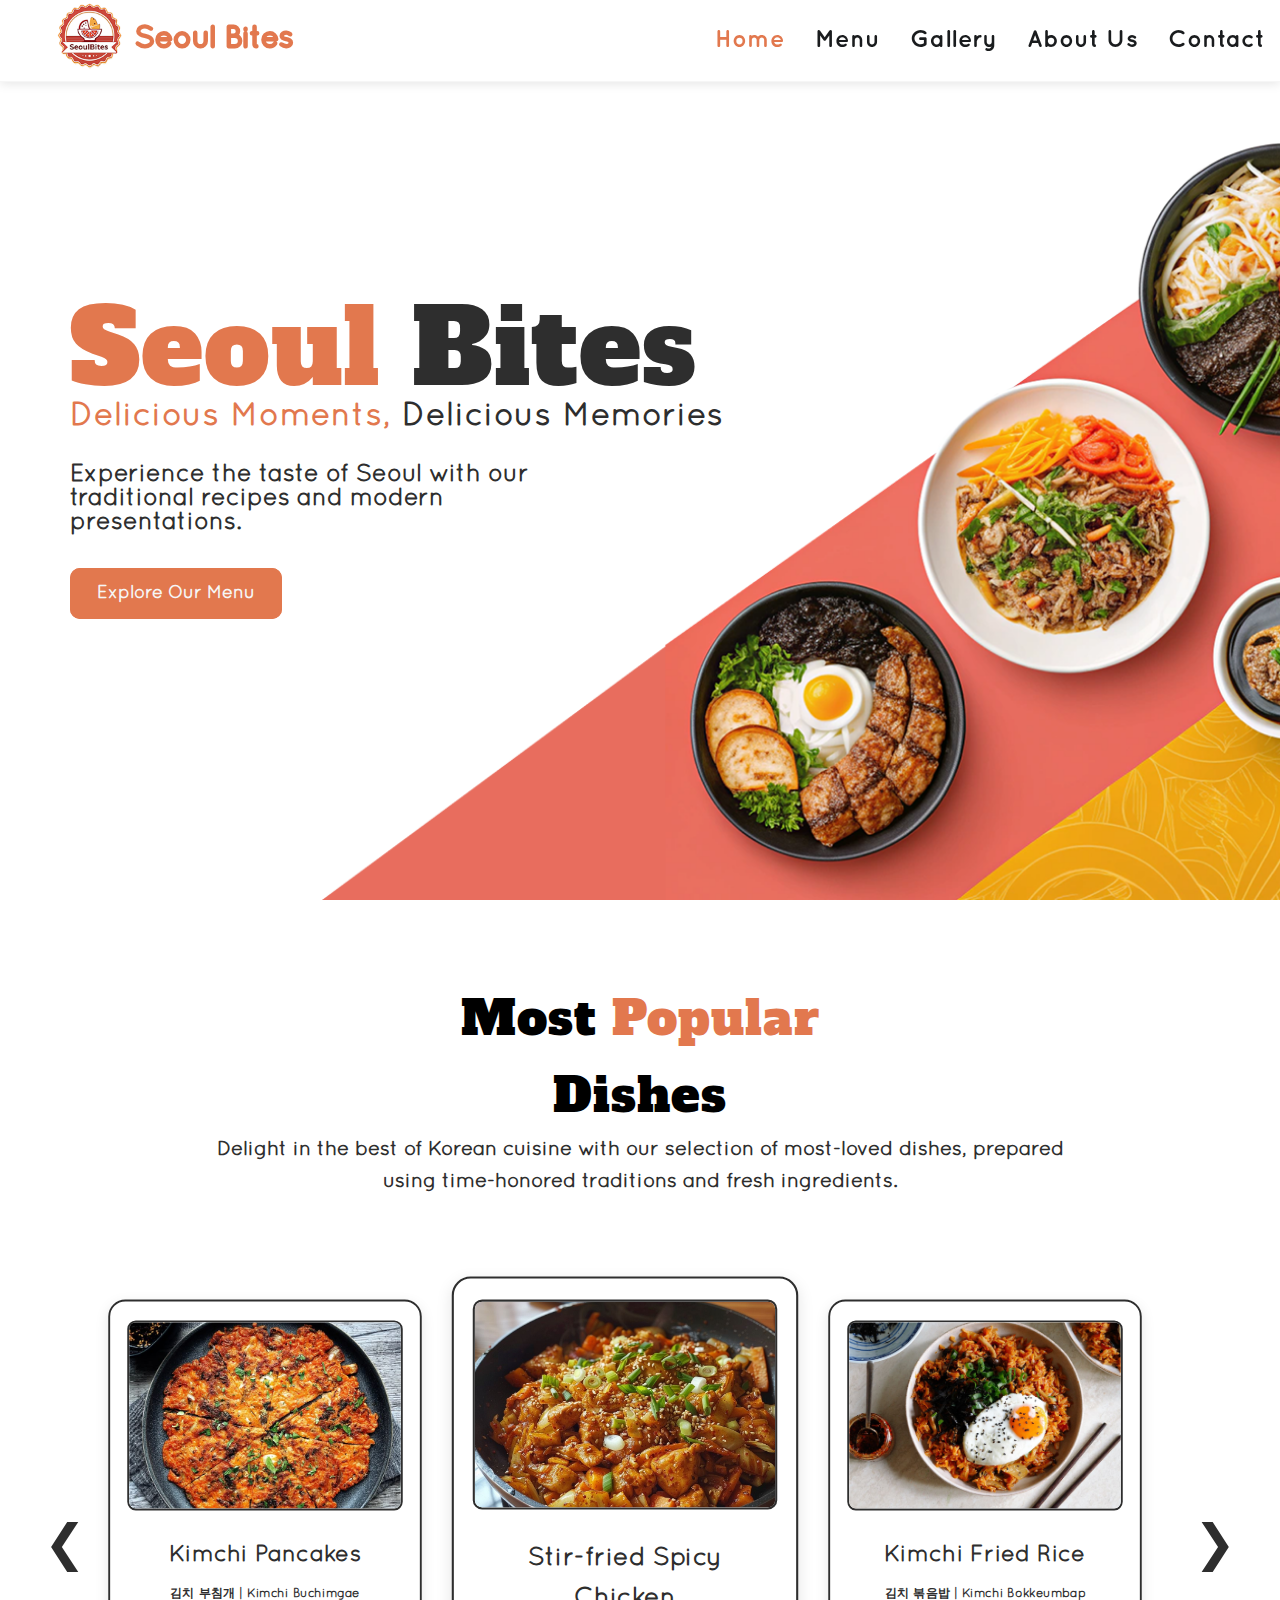
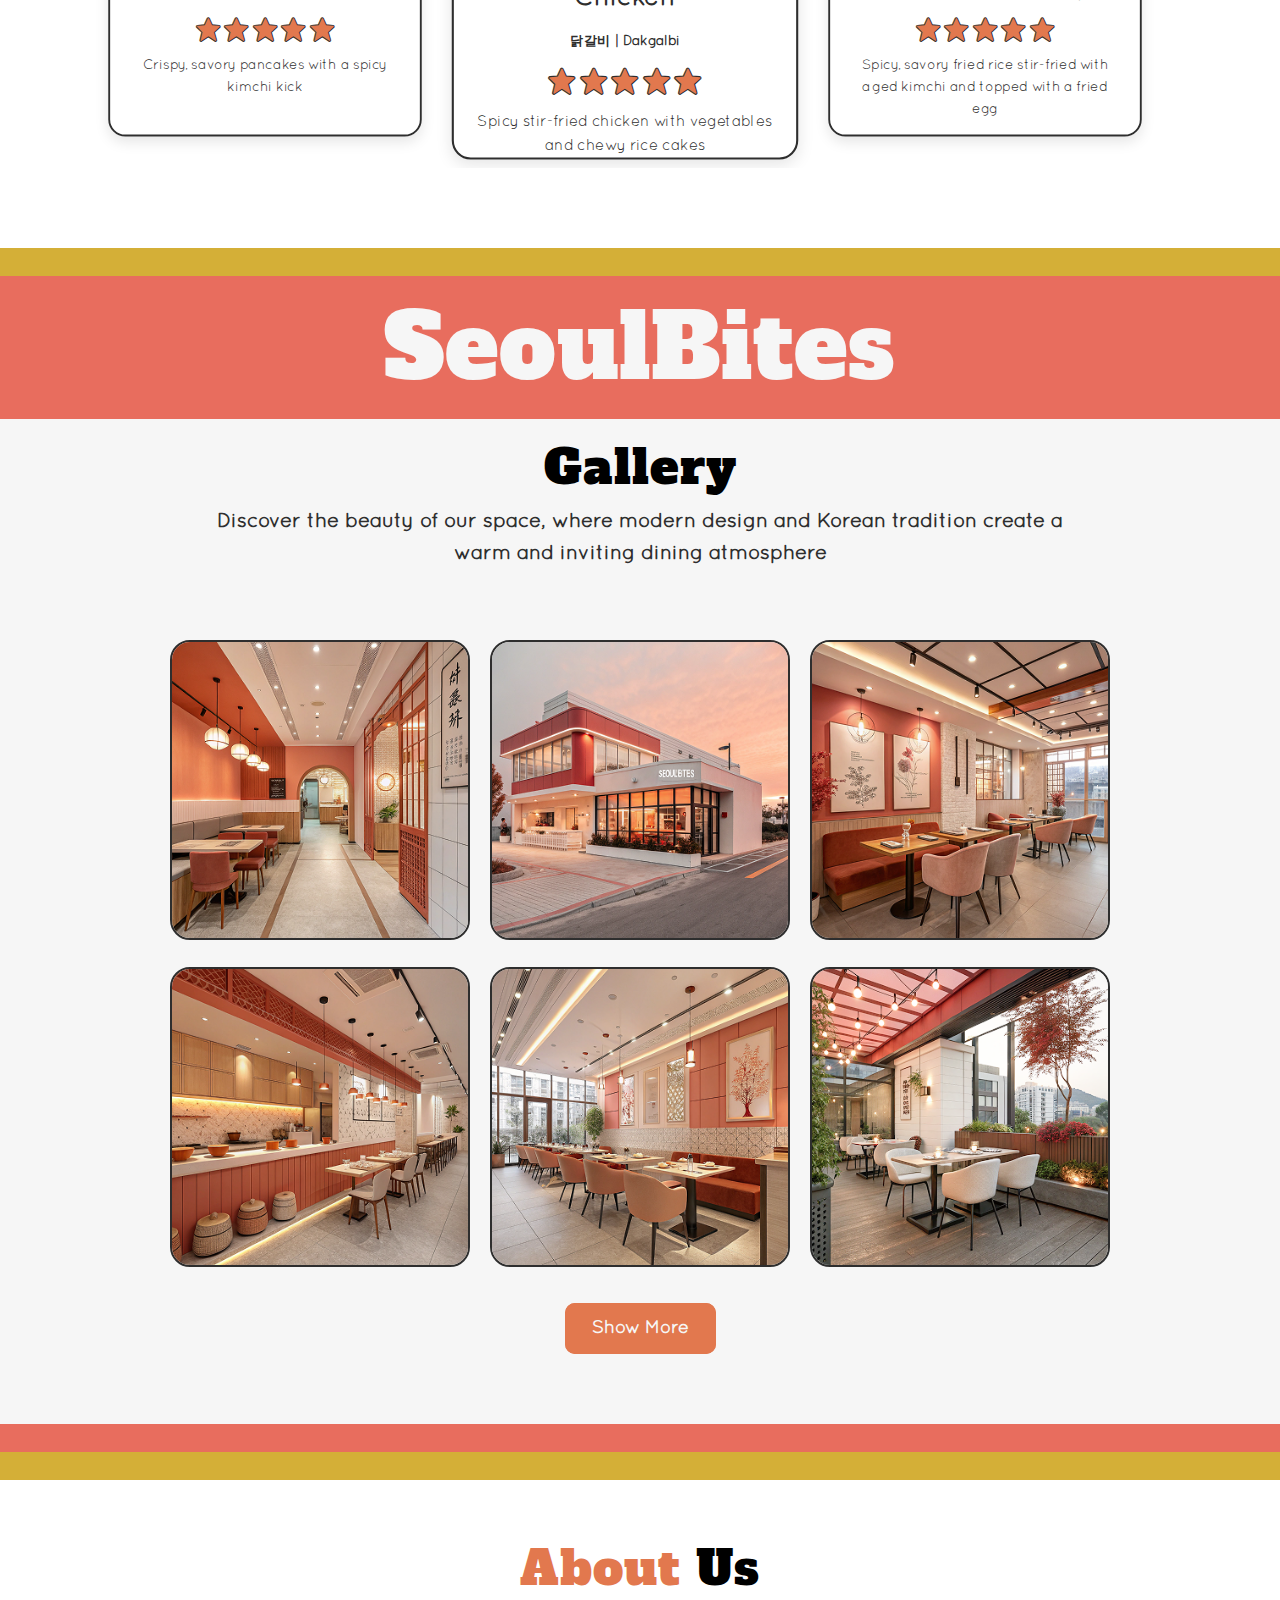
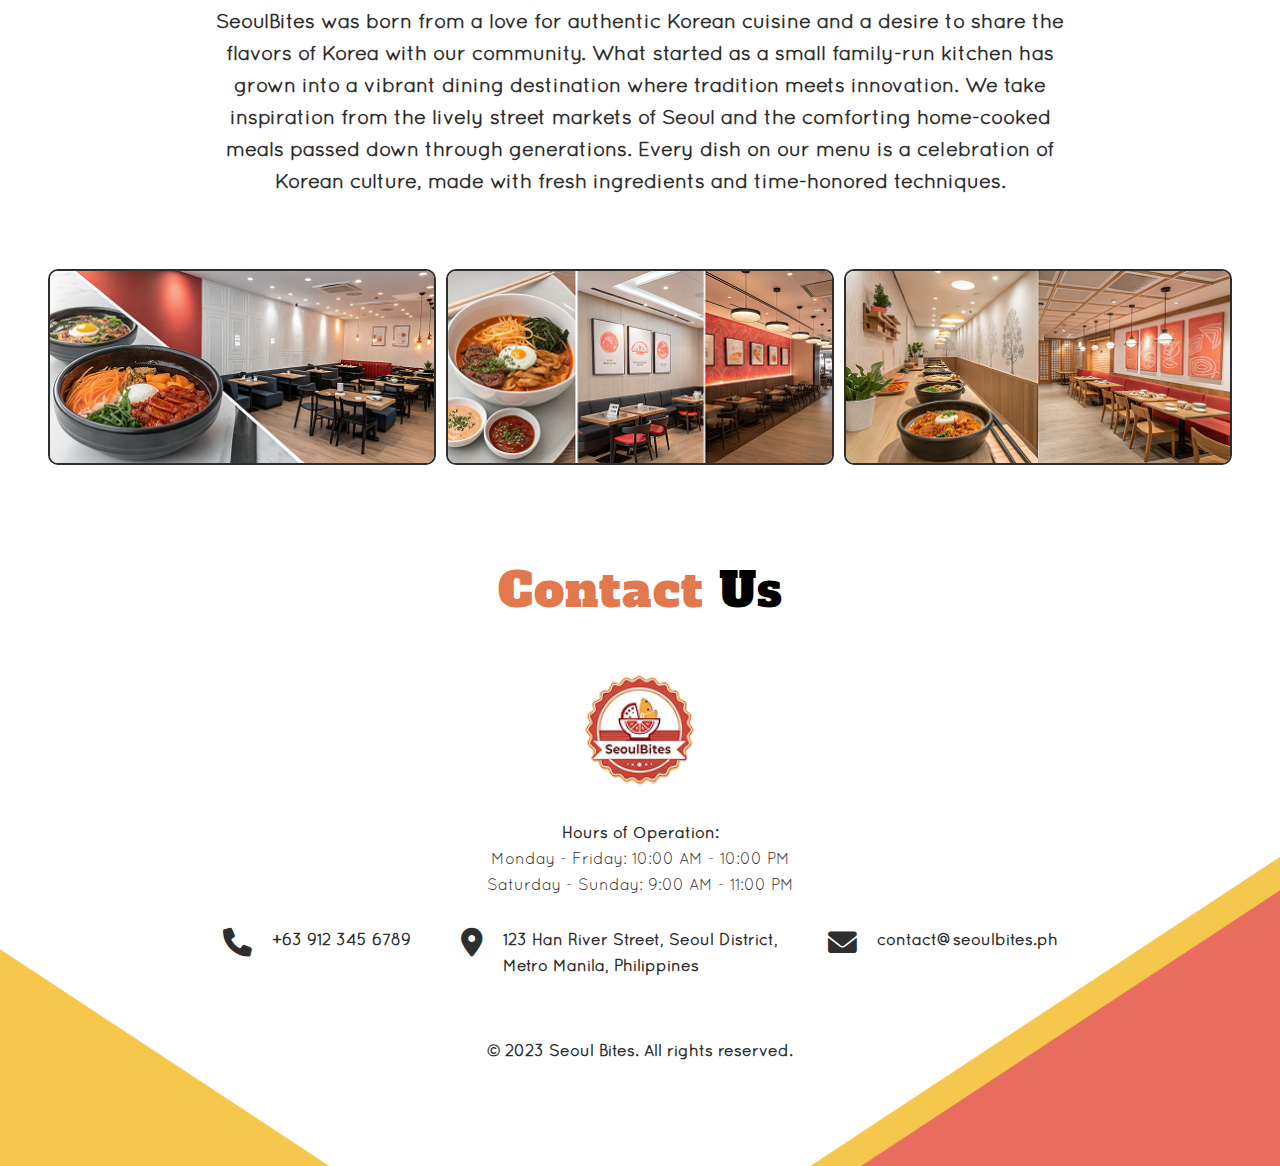
<file: index.html>
<!DOCTYPE html>
<html lang="en">
    <head>
        <meta charset="UTF-8">
        <meta name="viewport" content="width=device-width, initial-scale=1.0">
        <title>Seoul Bites | Korean BBQ & More</title>
        
        <link rel="stylesheet" href="styles/global.css">
        <link rel="stylesheet" href="styles/index.css">
        
        <link rel="stylesheet" href="https://cdnjs.cloudflare.com/ajax/libs/font-awesome/6.0.0/css/all.min.css">
        <link href='https://unpkg.com/boxicons@2.1.4/css/boxicons.min.css' rel='stylesheet'>
        <link rel="icon" type="image/x-icon" href="/assets/images/logo/logo.png">
    </head>
<body>
    <!-- Header with Navigation -->
    <header class="header">
        <div class="container">
            <div class="logo-wrapper">
                <a href="index.html">
                    <img class="logo" src="assets/images/logo/logo.png" alt="Seoul Bites Logo">
                </a>
                <a href="index.html">
                    <p>Seoul Bites</p>
                </a>
            </div>
    
            <nav class="navbar">
                <ul class="nav-list">
                    <li><a href="index.html" class="active">Home</a></li>
                    <li><a href="menu.html">Menu</a></li>
                    <li><a href="gallery.html">Gallery</a></li>
                    <li><a href="about.html">About Us</a></li>
                    <li><a href="contact.html">Contact</a></li>
                </ul>
                <div class="hamburger">
                    <span class="bar"></span>
                    <span class="bar"></span>
                    <span class="bar"></span>
                </div>
            </nav>
        </div>
    </header>

    <!-- Hero Section -->
    <section class="hero">
        <div class="hero-content">
            <h1><span class="text-color-primary"> Seoul</span> Bites </h1>
            <h2> <span class="text-color-primary">Delicious Moments,</span> <span class="text-color-dark">Delicious Memories</span></h2>
            <p>Experience the taste of Seoul with our <br>traditional recipes and modern<br> presentations.</p>
            <a href="menu.html" class="btn">Explore Our Menu</a>
        </div>
    </section>

    <!-- Featured Menu Items -->
    <section class="featured">
        <div class="container">
            <h1>Most <span class="text-color-primary">Popular</span> <br>Dishes</h1>
            <p class="mpd-subtitle">Delight in the best of Korean cuisine with our selection of most-loved dishes, prepared using time-honored traditions and fresh ingredients.</p>
            <div class="slider-container">
                <button class="prev-btn">&#10094;</button>
                <button class="next-btn">&#10095;</button>
                <div class="featured-slider">
                    <li class="dish-card">
                        <img src="assets/images/appetizers/kimchi_pancake.png" alt="Kimchi Pancake">
                        <div class="dish-card-content">
                            <h3>Kimchi Pancakes <br><span class="korean-word">김치 부침개 | Kimchi Buchimgae</span></h3>
                            <ul class="stars"><i class='bx bxs-star'></i><i class='bx bxs-star'></i><i class='bx bxs-star'></i><i class='bx bxs-star'></i><i class='bx bxs-star'></i></ul>
                            <p>Crispy, savory pancakes with a spicy kimchi kick</p>
                        </div>
                    </li>
                    <li class="dish-card">
                        <img src="assets/images/bbq/dakgalbi.png" alt="Stir-fried Spicy Chicken">
                        <div class="dish-card-content">
                            <h3>Stir-fried Spicy Chicken <br><span class="korean-word">닭갈비 | Dakgalbi</span></h3>
                            <ul class="stars"><i class='bx bxs-star'></i><i class='bx bxs-star'></i><i class='bx bxs-star'></i><i class='bx bxs-star'></i><i class='bx bxs-star'></i></ul>
                            <p>Spicy stir-fried chicken with vegetables and chewy rice cakes</p>
                        </div>
                    </li>
                    <li class="dish-card">
                        <img src="assets/images/noodles/kimchi-bokkeumbap.png" alt="Kimchi Fried Rice">
                        <div class="dish-card-content">
                            <h3>Kimchi Fried Rice <br><span class="korean-word">김치 볶음밥 | Kimchi Bokkeumbap</span></h3>
                            <ul class="stars"><i class='bx bxs-star'></i><i class='bx bxs-star'></i><i class='bx bxs-star'></i><i class='bx bxs-star'></i><i class='bx bxs-star'></i></ul>
                            <p>Spicy, savory fried rice stir-fried with aged kimchi and topped with a fried egg</p>
                        </div>
                    </li>
                    <li class="dish-card">
                        <img src="assets/images/main/chicken.png" alt="Fried Chicken">
                        <div class="dish-card-content">
                            <h3>Fried Chicken <br><span class="korean-word">치킨 | Chikin</span></h3>
                            <ul class="stars"><i class='bx bxs-star'></i><i class='bx bxs-star'></i><i class='bx bxs-star'></i><i class='bx bxs-star'></i><i class='bx bxs-star'></i></ul>
                            <p>Extra crispy, juicy fried chicken coated in a flavorful glaze</p>
                        </div>
                    </li>
                    <li class="dish-card">
                        <img src="assets/images/bbq/bbq-combo.png" alt="BBQ Combo">
                        <div class="dish-card-content">
                            <h3>BBQ Combo <br><span class="korean-word">바베큐 콤보</span></h3>
                            <ul class="stars"><i class='bx bxs-star'></i><i class='bx bxs-star'></i><i class='bx bxs-star'></i><i class='bx bxs-star'></i><i class='bx bxs-star'></i></ul>
                            <p>A delicious mix of marinated bulgogi, smoky galbi, and juicy samgyeopsal, grilled to perfection</p>
                        </div>
                    </li>
                    <li class="dish-card">
                        <img src="assets/images/dessert/yakgwa.png" alt="BBQ Combo">
                        <div class="dish-card-content">
                            <h3>Honey Cookies <br><span class="korean-word">약과 | Yakgwa</span></h3>
                            <ul class="stars"><i class='bx bxs-star'></i><i class='bx bxs-star'></i><i class='bx bxs-star'></i><i class='bx bxs-star'></i><i class='bx bxs-star'></i></ul>
                            <p>Deep-fried, honey-soaked cookies with a rich, chewy texture</p>
                        </div>
                    </li>
                </div>
            </div>
        </div>
    </section>

    <section>
        <div class="yellow-separator"></div>
        <div class="orange-separator">
            <h1>
                SeoulBites
            </h1>
        </div>
    </section>

    <section class="gallery">
        <div class="container">
            <div class="gallery-header">
                <h1>Gallery</h1>
                <p class="mpd-subtitle">Discover the beauty of our space, where modern design and Korean tradition create a warm and inviting dining atmosphere</p>
            </div>
             <!-- Gallery Grid -->
             <div class="h-gallery-grid">
                <div class="h-gallery-item">
                    <img src="assets/images/gallery/hg-1.png" alt="Dolsot Bibimbap">
                </div>
                <div class="h-gallery-item">
                    <img src="assets/images/gallery/hg-2.png" alt="Dolsot Bibimbap">
                </div>
                <div class="h-gallery-item">
                    <img src="assets/images/gallery/hg-3.png" alt="Dolsot Bibimbap">
                </div>
                <div class="h-gallery-item">
                    <img src="assets/images/gallery/hg-4.png" alt="Dolsot Bibimbap">
                </div>
                <div class="h-gallery-item">
                    <img src="assets/images/gallery/hg-5.png" alt="Dolsot Bibimbap">
                </div>
                <div class="h-gallery-item">
                    <img src="assets/images/gallery/hg-6.png" alt="Dolsot Bibimbap">
                </div>
             </div>
             <a href="gallery.html" class="btn">Show More</a>
        </div>
    </section>

    <section>
        <div class="orange-mini-separator"></div>
        <div class="yellow-separator"></div>
    </section>

    <section class="home-about">
        <div class="container">
            <div class="gallery-header">
                <h1><span class="text-color-primary">About</span> Us</h1>
                <p class="mpd-subtitle">SeoulBites was born from a love for authentic Korean cuisine and a desire to share the
                flavors of Korea with our community. What started as a small family-run kitchen has
                grown into a vibrant dining destination where tradition meets innovation. We take
                inspiration from the lively street markets of Seoul and the comforting home-cooked
                meals passed down through generations. Every dish on our menu is a celebration of
                Korean culture, made with fresh ingredients and time-honored techniques.</p>
            </div>
            <div class="h-about-grid">
                <div class="h-about-item">
                    <img src="assets/images/gallery/ha-1.png" alt="Dolsot Bibimbap">
                </div>
                <div class="h-about-item">
                    <img src="assets/images/gallery/ha-2.png" alt="Dolsot Bibimbap">
                </div>
                <div class="h-about-item">
                    <img src="assets/images/gallery/ha-3.png" alt="Dolsot Bibimbap">
                </div>
            </div>
        </div>
    </section>

    <section class="home-contact">
        <div class="container">
            <div class="gallery-header">
                <h1><span class="text-color-primary">Contact</span> Us</h1>
            </div>
                <img src="assets/images/logo/logo.png" alt="Seoul Bites Logo">
                <div class="contact-hours">
                    <p>Hours of Operation: 
                        <br><span class="schedule">Monday - Friday: 10:00 AM - 10:00 PM 
                        <br> Saturday - Sunday: 9:00 AM - 11:00 PM</span>
                    </p>
                <div class="contact-items">
                    <div class="cg-item">
                        <i class="fas fa-phone"></i>
                        <p>+63 912 345 6789</p>
                    </div>
                    <div class="cg-item">
                        <i class="fas fa-map-marker-alt"></i>
                        <p>123 Han River Street, Seoul District, <br>Metro Manila, Philippines</p>
                    </div>
                    <div class="cg-item">
                        <i class="fas fa-envelope"></i>
                        <p>contact@seoulbites.ph</p>
                    </div>
                </div>
                <div class="copyright">
                    <p>&copy; 2023 Seoul Bites. All rights reserved.</p>
                </div>
            </div>
        </div>
    </section>
    <script src="/scripts/hamburger.js"></script>
    <script src="/scripts/slider.js"></script>
</body>
</html>
</file>
<file: styles/index.css>
/* index.css */
/* Hero Section */
.hero {
    display: flex;
    height: 100vh;;
    background: url(/assets/images/bg/homebg.png);
    background-size: cover;
    background-repeat: no-repeat;
    align-items: center;
}

.hero-content {
    width: 100%;
    padding: 0;
    margin-left: 70px;
    text-align: left;
    line-height: 1;
}

.hero h1 {
    color: var(--dark-color);
    font-size: 6.5rem;
    animation: fadeIn 1.5s ease;
    letter-spacing: 1px;
    font-weight: 400;
}

.hero h2 {
    font-family: quicksand-book;
    color: var(--primary-color);
    font-size: 2rem;
    animation: fadeIn 1.5s ease;
}

.hero p {
    color: var(--dark-color);
    font-size: 24px;
    margin-top: 30px;
    margin-bottom: 50px;
    max-width: 700px;
    animation: fadeIn 2s ease;
}

/* Featured Menu Items */
.featured {
    padding: 80px 0;
    background-color: none;
    text-align: center;
}

.featured h1{
    font-size: 3rem;
}

.mpd-subtitle {
    color: var(--dark-color);
    margin-bottom: 70px;
    font-size: 20px;
    max-width: 862px;
    text-align: center;
    margin-left: auto;
    margin-right: auto;
}

.slider-container {
    position: relative;
    width: 100%;
    max-width: 1200px;
    margin: 0 auto;
    padding: 0 60px;
    overflow: hidden;
}

.featured-slider {
    display: flex;
    align-items: center;
    gap: 30px;
    width: 100%;
    padding: 20px 0;
    transition: transform 0.5s ease;
}

.dish-card {
    flex: 0 0 330px;
    height: 460px;
    transition: all 0.3s ease;
    background: none;
    border: 2px solid var(--dark-color);
    border-radius: 18px;
    overflow: hidden;
    box-shadow: 0 5px 15px rgba(0, 0, 0, 0.1);
    opacity: 0;
    transform: scale(0.95);
}

li::marker {
    content: "";
}

.dish-card.active {
    display: block; 
    opacity: 1;
    transform: scale(1);
    position: relative;
}

.dish-card img {
    margin-top: 20px;
    width: 290px;
    height: 200px;
    object-fit: cover;
    border: 2px solid var(--dark-color);
    border-radius: 9px;
}

.dish-card-content {
    padding: 20px;
    text-align: center;
}

.dish-card-content h3 {
    font-size: 1.5rem;
    color: var(--dark-color);
}

.korean-word {
    font-size: 0.8rem;
    margin-bottom: 20px;
}

.dish-card-content p {
    color: var(--dark-color);
    margin-bottom: 15px;
    font-size: 0.9rem;
    font-weight: 100;
}

.price {
    font-size: 1.2rem;
    font-weight: bold;
    color: var(--primary-color);
}

.stars {
    color: var(--primary-color);
    font-size: 30px;
    -webkit-text-stroke: 1px var(--dark-color);
}

.prev-btn, .next-btn {
    position: absolute;
    background: transparent;
    top: 50%;
    width: 50px;
    height: 50px;
    color: var(--dark-color);
    border: none;
    font-size: 50px;
    z-index: 10;
    display: flex;
    align-items: center;
    justify-content: center;
}

.prev-btn {
    left: 0;
}

.next-btn {
    right: 0;
}

.yellow-separator {
    margin: 0;
    background-color: var(--gold-color);
    height: 28px;
    width: 100%;
}

.orange-mini-separator {
    width: 100%;
    margin: 0;
    background-color: var(--red-color);
    height: 28px;
}

.orange-separator {
    width: 100%;
    margin: 0;
    background-color: var(--red-color);
    height: auto;
}

.orange-separator h1 {
    font-size: 5.6rem;
    color: var(--light-color);
    text-align: center;
}

.gallery {
    display: flex;
    flex-direction: column;
    background-color: var(--light-color);
    text-align: center;
    padding-top: 10px;
    padding-bottom: 80px;
}

.h-gallery-grid {
    display: grid;
    grid-template-columns: 300px 300px 300px;
    width: 100%;
    gap: 20px;
    margin-bottom: 40px;
    justify-content: center;
}

.h-gallery-item img {
    border: 2px solid var(--dark-color);
    border-radius: 20px;
    max-width: 100%;
    height: auto;
}

.home-about .orange-separator {
    height: 28px;
}

.home-about{
    text-align: center;
    margin-top: 50px;
}

.h-about-grid {
    margin-top: 50px;
    display: flex;
    flex-wrap: wrap;
    justify-content: center;
    gap: 10px;
}

.h-about-item {
    max-width: 388px; 
}

.h-about-item img {
    width: 100%;
    height: auto;
    border-radius: 10px;
    border: 2px solid var(--dark-color);
}

/* Home Contact Section */
.home-contact {
    padding: 80px 0 60px;
    background: url(/assets/images/bg/h-contact.png);
    background-size: 100%;
    background-repeat: no-repeat;
    background-position: bottom;
    text-align: center;
}

.gallery-header {
    margin-bottom: 40px;
}

.home-contact img {
    max-width: 100%;
    height: auto;
    width: 120px;
    height: auto;
    margin: 0 auto 30px;
    display: block;
}

.contact-hours {
    margin-bottom: 40px;
}

.contact-hours p {
    font-size: 1rem;
    color: var(--dark-color);
    font-weight: 900;
    margin-bottom: 10px;
}

.contact-hours span {
    font-size: 1rem;
    color: var(--dark-color);
    font-weight: 500;
    line-height: 1.6;
}

.contact-items {
    display: flex;
    flex-wrap: wrap;
    width: 100%;
    margin: 30px auto 40px;
    justify-content: center;
    gap: 50px;
}

.cg-item {
    display: flex;
    align-items: flex-start;
    background-color: transparent;
    text-align: left;
}

.cg-item i {
    font-size: 1.8rem;
    color: var(--dark-color);
    margin-right: 20px;
    flex-shrink: 0;
}

.cg-item p {
    font-size: 1rem;
    color: var(--dark-color);
    line-height: 1.6;
    margin: 0;
}

.home-contact .copyright {
    margin-top: 40px;
    padding-top: 20px;
    color: var(--text-light);
    font-size: 0.9rem;
}

/* For tablet and mobile sizes */
@media (max-width: 1024px) {
    .slider-container {
        padding: 0 20px;
    }
    
    .featured-slider {
        flex-wrap: wrap;
        justify-content: center;
        gap: 20px;
        overflow-x: visible;
    }
    
    .dish-card {
        flex: 1 1 calc(50% - 20px); /* Two cards per row on tablets */
        min-width: 280px;
        max-width: 100%;
        opacity: 1 !important;
        transform: scale(1) !important;
    }

    .dish-card img{
        width: 420px;
    }
    
    .prev-btn, .next-btn {
        display: none !important; /* Hide navigation buttons */
    }
}

@media (max-width: 640px) {
    .dish-card {
        flex: 1 1 100%;
    }
}

@media (max-width: 768px) {

    .hero{
        background: none;
    }

    .hero-content{
        text-align: center;
        margin-right: 70px;
    }

    .hero-content h1{
        font-size: 4rem;
        line-height: 1;
    }

    .hero-content h2{
        font-size: 1.4rem;
        line-height: 1;
    }

    .hero p {
        font-size: 1rem;
    }

    .btn {
        font-size: 15px;
        padding: 7px 15px;
    }

    .h-gallery-grid{
        display: flex;
        flex-wrap: wrap;
    }

    .h-about-grid {
        display: flex;
        flex-wrap: wrap;
        justify-content: center;
    }
    .dish-card img{
        width: 300px;
    }
}

@media (max-width: 480px) {

    .h-about-grid {
        grid-template-columns: 1fr;
        gap: 20px;
    }

    .hero-content {
        text-align: center;
        margin: 0;
    }

    .hero-content h1{
        font-size: 4rem;
        line-height: 1;
    }

    .hero-content h2{
        font-size: 1.4rem;
        line-height: 1;
    }

    .orange-separator h1 {
        font-size: 3rem;
    }

    .gallery p, .home-about p{
        font-size: 16px;
    }

    .contact-hours p, .contact-hours span{
        font-size: 12px;
    }

    .contact-hours i{
        font-size: 16px;
    }

    .h-about-grid {
        gap: 20px;
        padding: 0 20px;
    }

    .dish-card img {
        width: 250px;
    }

    .dish-card{
        height: 468px;
    }

    .contact-items{
        gap: 10px;
    }
}
</file>
<file: styles/global.css>
/* global.css */
/* CSS Reset */
* {
    margin: 0;
    padding: 0;
    box-sizing: border-box;
}

/* Korean Color Palette */
:root {
    --primary-color: #E2784E;
    --secondary-color: #FFEEDC; 
    --accent-color: #F6F6F6; 
    --dark-color: #2E2E2E;
    --light-color: #F6F6F6; 
    --text-color: #1A1C1E;
    --text-light: #777777;
    --gold-color: #D4AF37;
    --red-color: #E86D5E;
    --transition: all 0.3s ease;
}

@font-face {
    font-family: product-sans;
    src: url(/assets/fonts/Product\ Sans\ Regular.ttf);
}

@font-face {
    font-family: quicksand-light;
    src: url(/assets/fonts/Quicksand_Light.otf);
}

@font-face {
    font-family: quicksand-bold;
    src: url(/assets/fonts/Quicksand_Bold.otf);
}

@font-face {
    font-family: quicksand-book;
    src: url(/assets/fonts/Quicksand_Book.otf);
}

@font-face {
    font-family: alfa;
    src: url(/assets/fonts/AlfaSlabOne-Regular.ttf);
}

body {
    line-height: 1.6;
}

h1 {
    font-family: alfa;
    font-weight: 400;
    letter-spacing: 1px;
    font-size: 3rem;
}

h2 {
    font-family: product-sans;
    letter-spacing: 1px;
}

h3 {
    font-family: quicksand-book;
    color: var(--dark-color);
    font-weight: 900;
}

p {
    font-family: quicksand-book;
    font-weight: 700;
    font-size: 1.3rem;
}

.container {
    width: 100%;
    margin: 0 auto;
    padding: 0 15px;
}

.btn {
    padding: 14px 24px;
    background-color: var(--primary-color);
    border: 3px solid var(--dark-color);
    color: var(--light-color);
    text-decoration: none;
    border-radius: 10px;
    font-weight: 900;
    border: 3px solid var(--primary-color);
    cursor: pointer;
    font-family: quicksand-book;
    font-size: 18px;
}

.btn:hover {
    border: 3px solid var(--primary-color);
    background-color: var(--light-color);
    color: var(--primary-color);
}

/* Header Styles */
.header {
    background-color: white;
    box-shadow: 0 2px 10px rgba(0, 0, 0, 0.1);
    position: fixed;
    width: 100%;
    top: 0;
    border-bottom: 1px solid var(--accent-color);
    z-index: 1000;
}

.header .container {
    display: flex;
    justify-content: space-between;
    gap: 30px;
    align-items: center;
    width: 100%;
    max-width: 1400px;
    margin: 0 auto;
}

.logo {
    width: 70px;
}

.logo-wrapper {
    display: flex;
    flex-wrap: nowrap;
    align-items: center;
    gap: 10px;
    margin-left: 40px;
}

.logo-wrapper a {
    text-decoration: none;
    align-items: center;
    font-family: quicksand-bold;
    color: var(--primary-color);
    -webkit-text-stroke: 2px var(--primary-color);
}

.logo-wrapper p{
    font-size: 30px;
}

.nav-list {
    display: flex;
    list-style: none;
}

.nav-list li {
    margin-left: 30px;
}

.nav-list a {
    font-family: quicksand-bold;
    font-size: 24px;
    text-decoration: none;
    color: var(--text-color);
    transition: var(--transition);
    position: relative;
}

.nav-list a:hover,
.nav-list a.active {
    color: var(--primary-color);
}

.hamburger {
    display: none;
    cursor: pointer;
    z-index: 1001;
}

.bar {
    display: block;
    width: 25px;
    height: 4px;
    margin: 5px auto;
    border-radius: 3px;
    background-color: var(--primary-color);
    transition: var(--transition);
}

/* Footer */
.footer {
    background-color: var(--dark-color);
    color: white;
    padding: 50px 0 20px;
    background-image: url('images/korean-pattern-dark.png');
    background-size: 300px;
    background-blend-mode: overlay;
}

.footer-content {
    display: flex;
    justify-content: space-between;
    align-items: center;
    margin: 30px;
}

.footer-logo a {
    font-size: 1.8rem;
    font-weight: 700;
    color: white;
    text-decoration: none;
    font-family: 'Noto Sans KR', sans-serif;
}

.footer-logo p {
    color: rgba(255, 255, 255, 0.7);
    margin-top: 10px;
    margin-bottom: 20px;
}

.social-links a {
    display: inline-block;
    width: 60px;
    height: 60px;
    background-color: rgba(255, 255, 255, 0.1);
    border-radius: 50%;
    align-content: center;
    text-align: center;
    color: white;
    margin-left: 10px;
    transition: var(--transition);
}

.social-links a:hover {
    background-color: var(--primary-color);
    transform: translateY(-3px);
}

.social-links i{
    font-size: 20px;
}

.copyright {
    text-align: center;
    padding-top: 20px;
    color: rgba(255, 255, 255, 0.7);
    font-size: 0.9rem;
}

/* Animations */
@keyframes fadeIn {
    from {
        opacity: 0;
        transform: translateY(20px);
    }
    to {
        opacity: 1;
        transform: translateY(0);
    }
}

/* Korean Pattern Overlay */
@keyframes patternMove {
    0% {
        background-position: 0 0;
    }
    100% {
        background-position: 100px 100px;
    }
}

/* Common Utility Classes */
.text-color-dark {
    color: var(--dark-color);
}

.text-color-primary {
    color: var(--primary-color);
}   

@media (max-width: 1024px){
    .header .container {
        max-width: 1000px;
    }
}

/* Responsive Design */
@media (max-width: 768px) {
    .hamburger {
        display: block;
        margin-right: 50px;
    }

    .hamburger.active .bar:nth-child(2) {
        opacity: 0;
    }

    .hamburger.active .bar:nth-child(1) {
        transform: translateY(8px) rotate(45deg);
    }

    .hamburger.active .bar:nth-child(3) {
        transform: translateY(-8px) rotate(-45deg);
    }

    .nav-list {
        display: flex;
        position: fixed;
        left: -100%;
        top: 70px;
        flex-direction: column;
        background-color: white;
        width: 100%;
        height: calc(100vh - 70px);
        text-align: center;
        align-items: center;
        justify-content: center;
        transition: var(--transition);
        padding: 20px 0;
        gap: 0;
    }

    .nav-list.active {
        left: 0;
    }

    .nav-list li {
        margin: 15px 0;
    }

    .nav-list a{
        display: block;
    }

    .featured-slider {
        flex-wrap: wrap;
        justify-content: center;
    }

    .dish-card {
        flex: 1 1 300px;
        max-width: 90%;
    }

    .header .container {
        justify-content:space-between;
        width: 100%;
    }

    .footer-content{
        display: flex;
        flex-direction: column;
        text-align: center;
    }

    .copyright p{
        font-size: 16px;
    }

}

@media (max-width: 480px) {
    .footer-content {
        flex-direction: column;
        text-align: center;
    }

    .footer-logo p{
        margin-bottom: 20px;
    }

    .social-links{
        margin-top: 20px;
    }

    .social-links a{
        width: 40px;
        height: 40px;
    }

    .social-links i{
        font-size: 16px;
    }

    .copyright p{
        font-size: 14px;
    }

    .nav-list {
        width: 100%;
        padding: 10px 0;
    }

    .hamburger {
        display: block;
        margin-right: 20px;
    }

    .logo-wrapper{
        margin: 0;
    }

    .logo-wrapper p{
        font-size: 24px;
    }   
}
</file>
